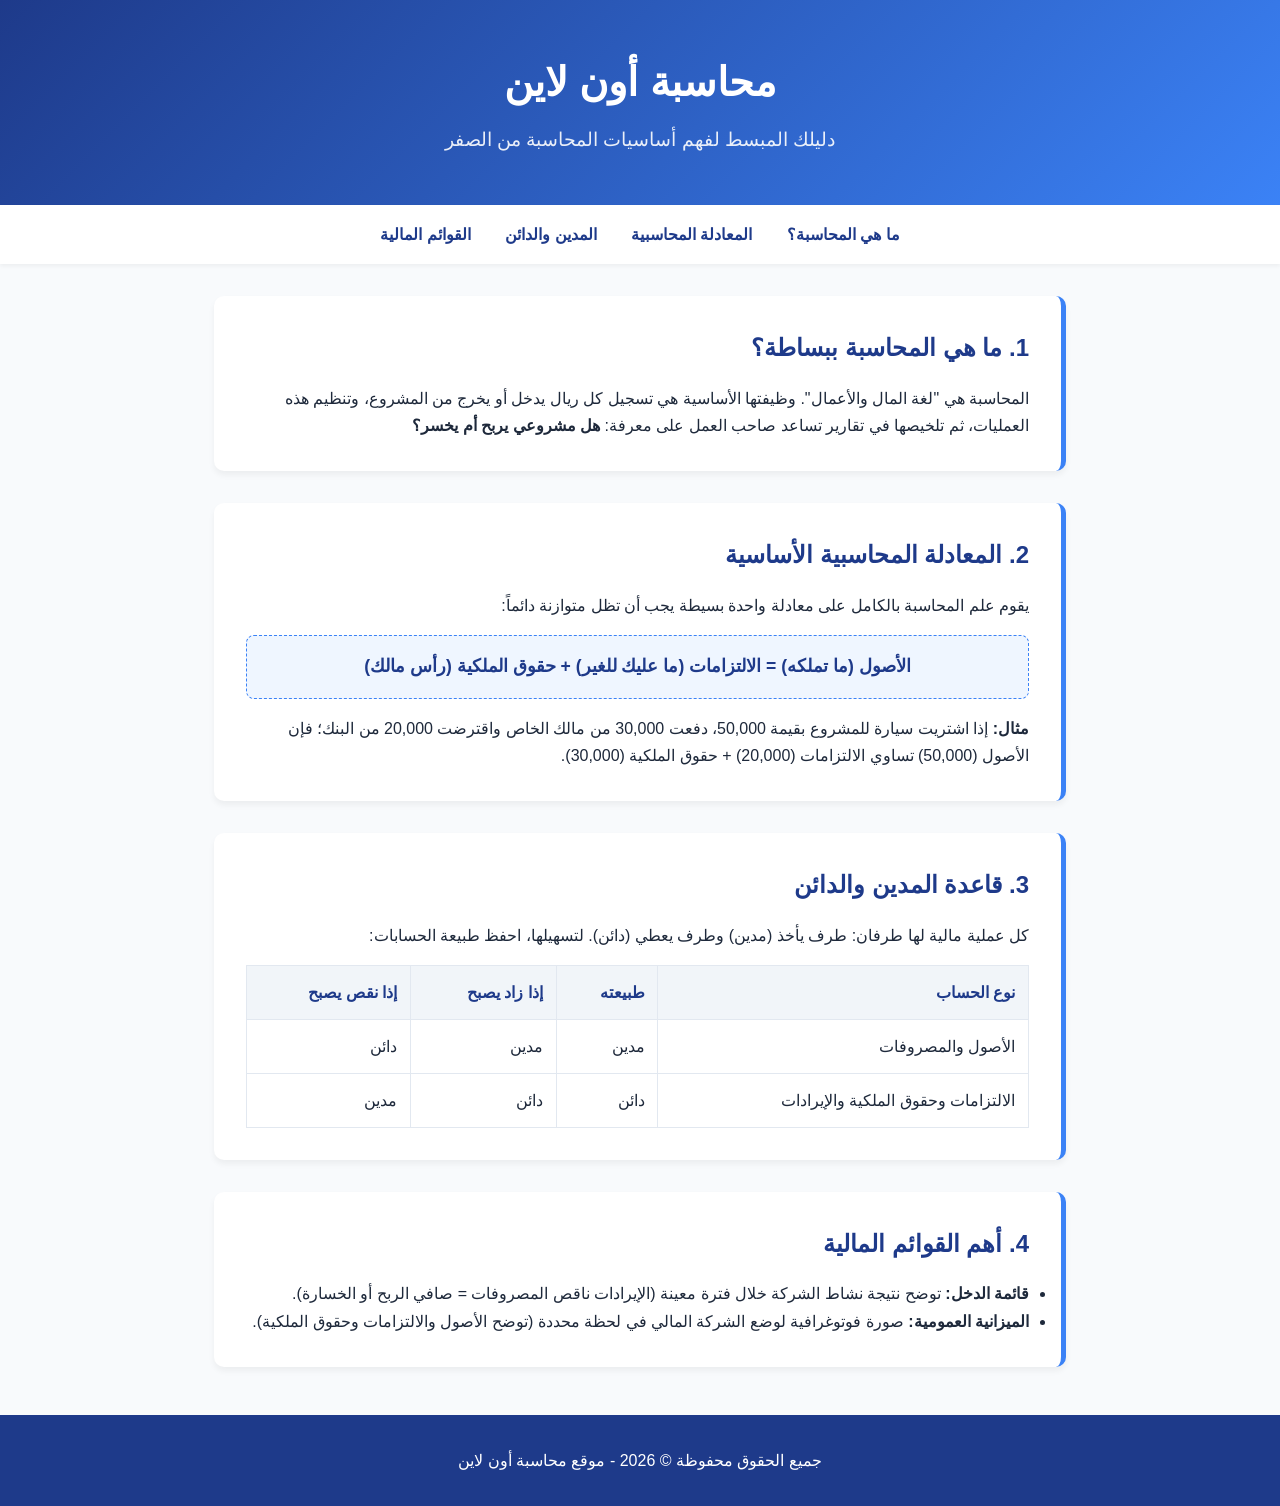
<file: gemini-code-1795065426642.html>
<!DOCTYPE html>
<html lang="ar" dir="rtl">
<head>
    <meta charset="UTF-8">
    <meta name="viewport" content="width=device-width, initial-scale=1.0">
    <title>محاسبة أون لاين - شرح المحاسبة ببساطة</title>
    <style>
        :root {
            --primary: #1e3a8a;
            --secondary: #3b82f6;
            --bg: #f8fafc;
            --text: #1e293b;
            --card-bg: #ffffff;
        }
        * {
            box-sizing: border-box;
            margin: 0;
            padding: 0;
            font-family: 'Segoe UI', Tahoma, Geneva, Verdana, sans-serif;
        }
        body {
            background-color: var(--bg);
            color: var(--text);
            line-height: 1.7;
        }
        header {
            background: linear-gradient(135deg, var(--primary), var(--secondary));
            color: white;
            padding: 3rem 1rem;
            text-align: center;
        }
        header h1 {
            font-size: 2.5rem;
            margin-bottom: 0.5rem;
        }
        header p {
            font-size: 1.2rem;
            opacity: 0.9;
        }
        nav {
            background: #fff;
            padding: 1rem;
            box-shadow: 0 2px 4px rgba(0,0,0,0.05);
            position: sticky;
            top: 0;
            z-index: 100;
            text-align: center;
        }
        nav a {
            color: var(--primary);
            text-decoration: none;
            margin: 0 15px;
            font-weight: bold;
        }
        nav a:hover {
            color: var(--secondary);
        }
        .container {
            max-width: 900px;
            margin: 2rem auto;
            padding: 0 1.5rem;
        }
        .card {
            background: var(--card-bg);
            border-radius: 10px;
            padding: 2rem;
            margin-bottom: 2rem;
            box-shadow: 0 4px 6px rgba(0,0,0,0.05);
            border-right: 5px solid var(--secondary);
        }
        .card h2 {
            color: var(--primary);
            margin-bottom: 1rem;
        }
        .formula-box {
            background: #eff6ff;
            border: 1px dashed var(--secondary);
            padding: 1rem;
            border-radius: 8px;
            text-align: center;
            font-weight: bold;
            font-size: 1.1rem;
            color: var(--primary);
            margin: 1rem 0;
        }
        table {
            width: 100%;
            border-collapse: collapse;
            margin-top: 1rem;
        }
        th, td {
            border: 1px solid #e2e8f0;
            padding: 0.8rem;
            text-align: right;
        }
        th {
            background-color: #f1f5f9;
            color: var(--primary);
        }
        footer {
            text-align: center;
            padding: 2rem;
            background: var(--primary);
            color: white;
            margin-top: 3rem;
        }
    </style>
</head>
<body>

    <header>
        <h1>محاسبة أون لاين</h1>
        <p>دليلك المبسط لفهم أساسيات المحاسبة من الصفر</p>
    </header>

    <nav>
        <a href="#intro">ما هي المحاسبة؟</a>
        <a href="#equation">المعادلة المحاسبية</a>
        <a href="#debit-credit">المدين والدائن</a>
        <a href="#statements">القوائم المالية</a>
    </nav>

    <div class="container">
        <section id="intro" class="card">
            <h2>1. ما هي المحاسبة ببساطة؟</h2>
            <p>المحاسبة هي "لغة المال والأعمال". وظيفتها الأساسية هي تسجيل كل ريال يدخل أو يخرج من المشروع، وتنظيم هذه العمليات، ثم تلخيصها في تقارير تساعد صاحب العمل على معرفة: <strong>هل مشروعي يربح أم يخسر؟</strong></p>
        </section>

        <section id="equation" class="card">
            <h2>2. المعادلة المحاسبية الأساسية</h2>
            <p>يقوم علم المحاسبة بالكامل على معادلة واحدة بسيطة يجب أن تظل متوازنة دائماً:</p>
            <div class="formula-box">
                الأصول (ما تملكه) = الالتزامات (ما عليك للغير) + حقوق الملكية (رأس مالك)
            </div>
            <p><strong>مثال:</strong> إذا اشتريت سيارة للمشروع بقيمة 50,000، دفعت 30,000 من مالك الخاص واقترضت 20,000 من البنك؛ فإن الأصول (50,000) تساوي الالتزامات (20,000) + حقوق الملكية (30,000).</p>
        </section>

        <section id="debit-credit" class="card">
            <h2>3. قاعدة المدين والدائن</h2>
            <p>كل عملية مالية لها طرفان: طرف يأخذ (مدين) وطرف يعطي (دائن). لتسهيلها، احفظ طبيعة الحسابات:</p>
            <table>
                <thead>
                    <tr>
                        <th>نوع الحساب</th>
                        <th>طبيعته</th>
                        <th>إذا زاد يصبح</th>
                        <th>إذا نقص يصبح</th>
                    </tr>
                </thead>
                <tbody>
                    <tr>
                        <td>الأصول والمصروفات</td>
                        <td>مدين</td>
                        <td>مدين</td>
                        <td>دائن</td>
                    </tr>
                    <tr>
                        <td>الالتزامات وحقوق الملكية والإيرادات</td>
                        <td>دائن</td>
                        <td>دائن</td>
                        <td>مدين</td>
                    </tr>
                </tbody>
            </table>
        </section>

        <section id="statements" class="card">
            <h2>4. أهم القوائم المالية</h2>
            <ul>
                <li><strong>قائمة الدخل:</strong> توضح نتيجة نشاط الشركة خلال فترة معينة (الإيرادات ناقص المصروفات = صافي الربح أو الخسارة).</li>
                <li><strong>الميزانية العمومية:</strong> صورة فوتوغرافية لوضع الشركة المالي في لحظة محددة (توضح الأصول والالتزامات وحقوق الملكية).</li>
            </ul>
        </section>
    </div>

    <footer>
        <p>جميع الحقوق محفوظة &copy; 2026 - موقع محاسبة أون لاين</p>
    </footer>

</body>
</html>
</file>
